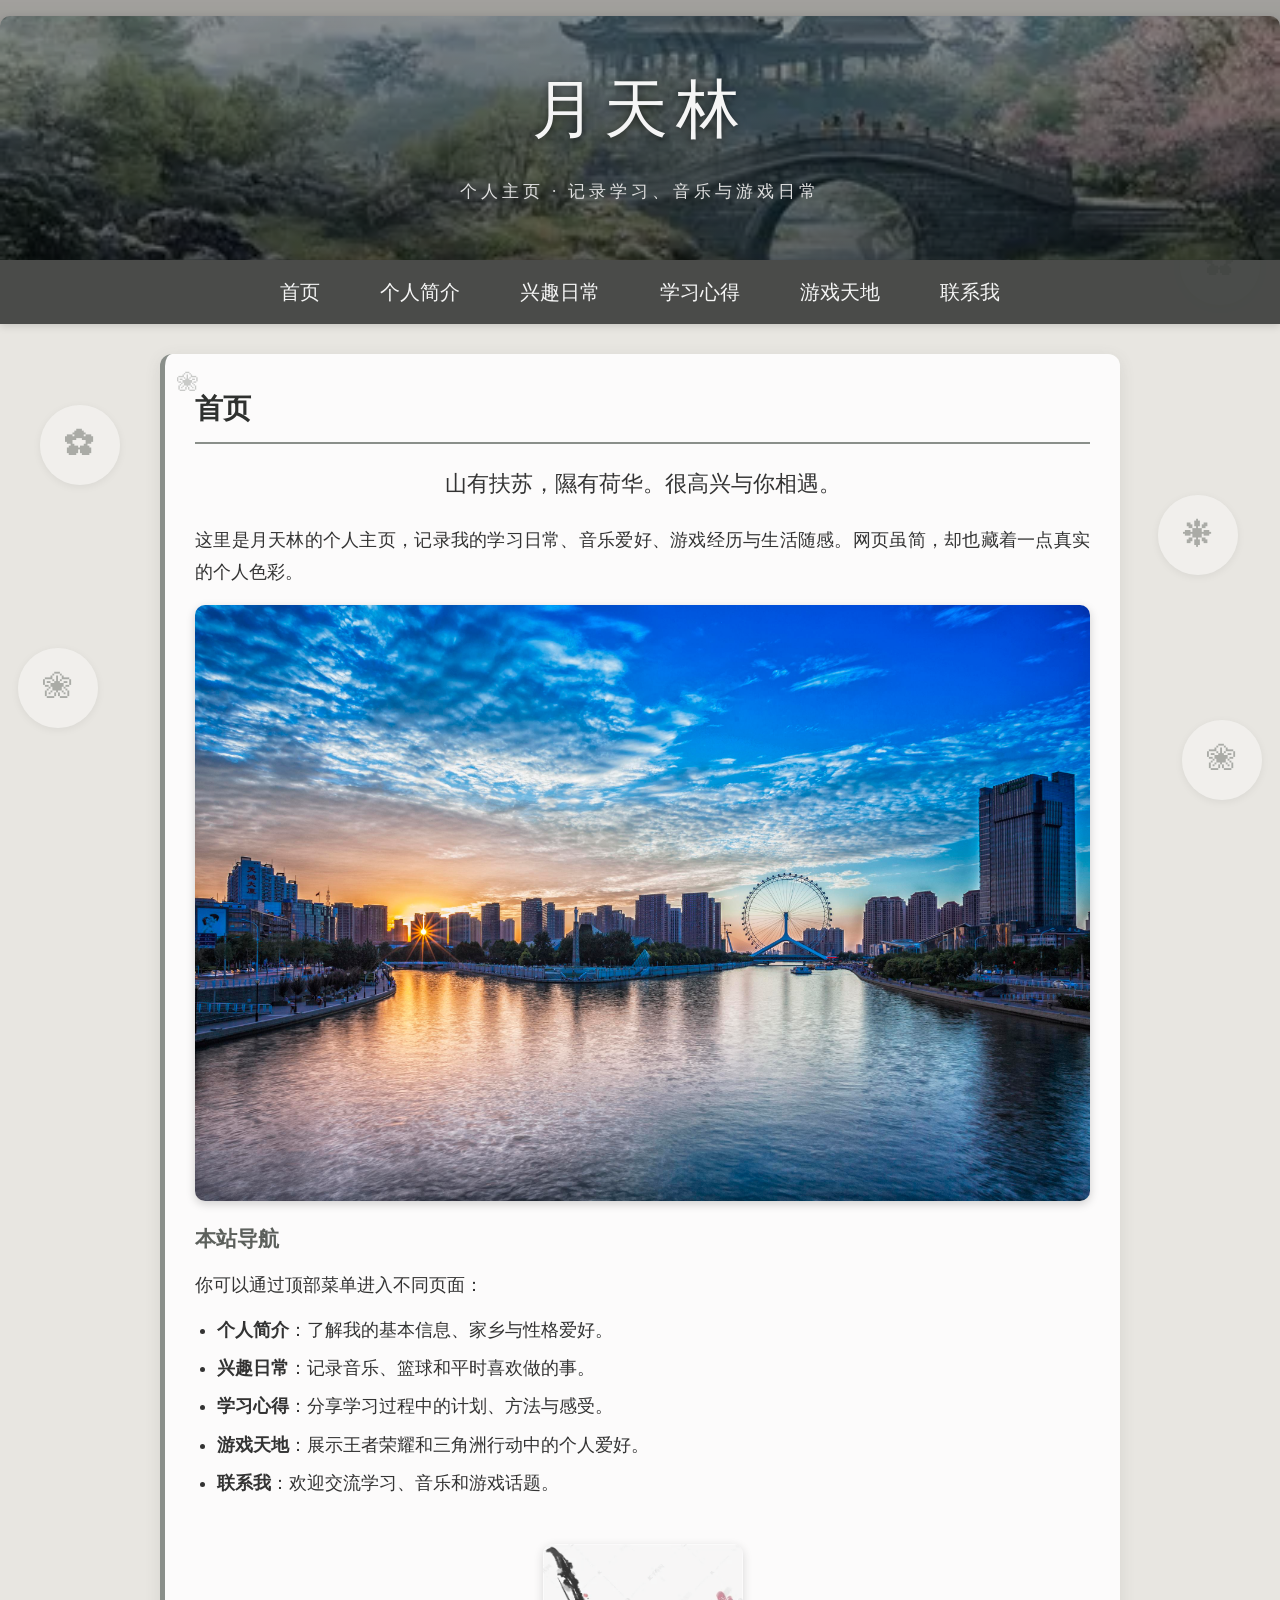
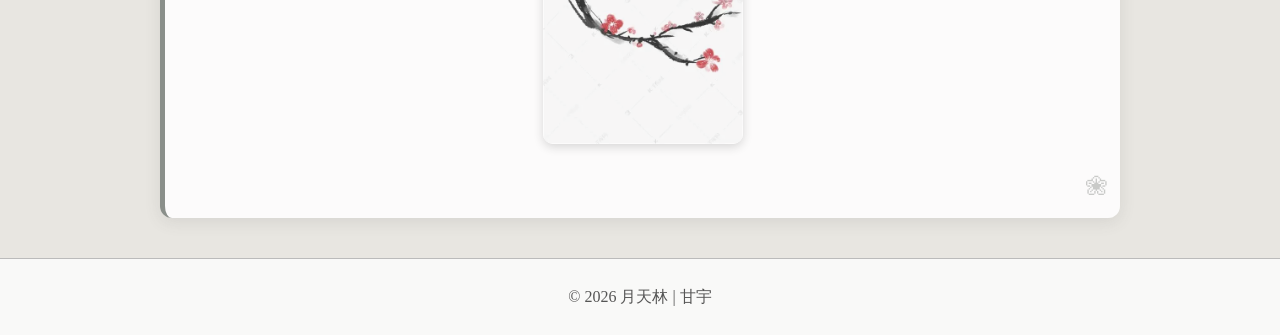
<file: index.html>
<!DOCTYPE html>
<html lang="zh-CN">
<head>
<meta charset="UTF-8">
<title>月天林｜个人主页</title>
<link rel="stylesheet" href="assets/css/style.css">
</head>
<body>

<div class="side-element" style="top:18%;left:20px;">❋</div>
<div class="side-element" style="top:45%;left:40px;">✿</div>
<div class="side-element" style="top:72%;left:18px;">❀</div>

<div class="side-element" style="top:25%;right:20px;">✿</div>
<div class="side-element" style="top:55%;right:42px;">❋</div>
<div class="side-element" style="top:80%;right:18px;">❀</div>

<header>
    <img class="header-bg" src="assets/img/古风小桥.webp" alt="古风小桥">
    <div class="header-overlay">
        <div class="header-title">月天林</div>
        <div class="header-sub">个人主页 · 记录学习、音乐与游戏日常</div>
    </div>
</header>

<nav>
<a href="index.html">首页</a>
<a href="about.html">个人简介</a>
<a href="hobby.html">兴趣日常</a>
<a href="study.html">学习心得</a>
<a href="game.html">游戏天地</a>
<a href="contact.html">联系我</a>
</nav>

<div class="container">
<div class="card">
<h2>首页</h2>
<p style="text-align:center;font-size:22px;margin:20px 0;">山有扶苏，隰有荷华。很高兴与你相遇。</p>
<p>这里是月天林的个人主页，记录我的学习日常、音乐爱好、游戏经历与生活随感。网页虽简，却也藏着一点真实的个人色彩。</p>
<img src="assets/img/海河.jpg" alt="海河风光">

<h3>本站导航</h3>
<p>你可以通过顶部菜单进入不同页面：</p>
<ul>
<li><strong>个人简介</strong>：了解我的基本信息、家乡与性格爱好。</li>
<li><strong>兴趣日常</strong>：记录音乐、篮球和平时喜欢做的事。</li>
<li><strong>学习心得</strong>：分享学习过程中的计划、方法与感受。</li>
<li><strong>游戏天地</strong>：展示王者荣耀和三角洲行动中的个人爱好。</li>
<li><strong>联系我</strong>：欢迎交流学习、音乐和游戏话题。</li>
</ul>

<div class="deco-row">
<img class="small-deco" src="assets/img/红梅.webp" alt="红梅">
</div>
</div>
</div>

<footer>© 2026 月天林 | 甘宇</footer>

</body>
</html>
</file>
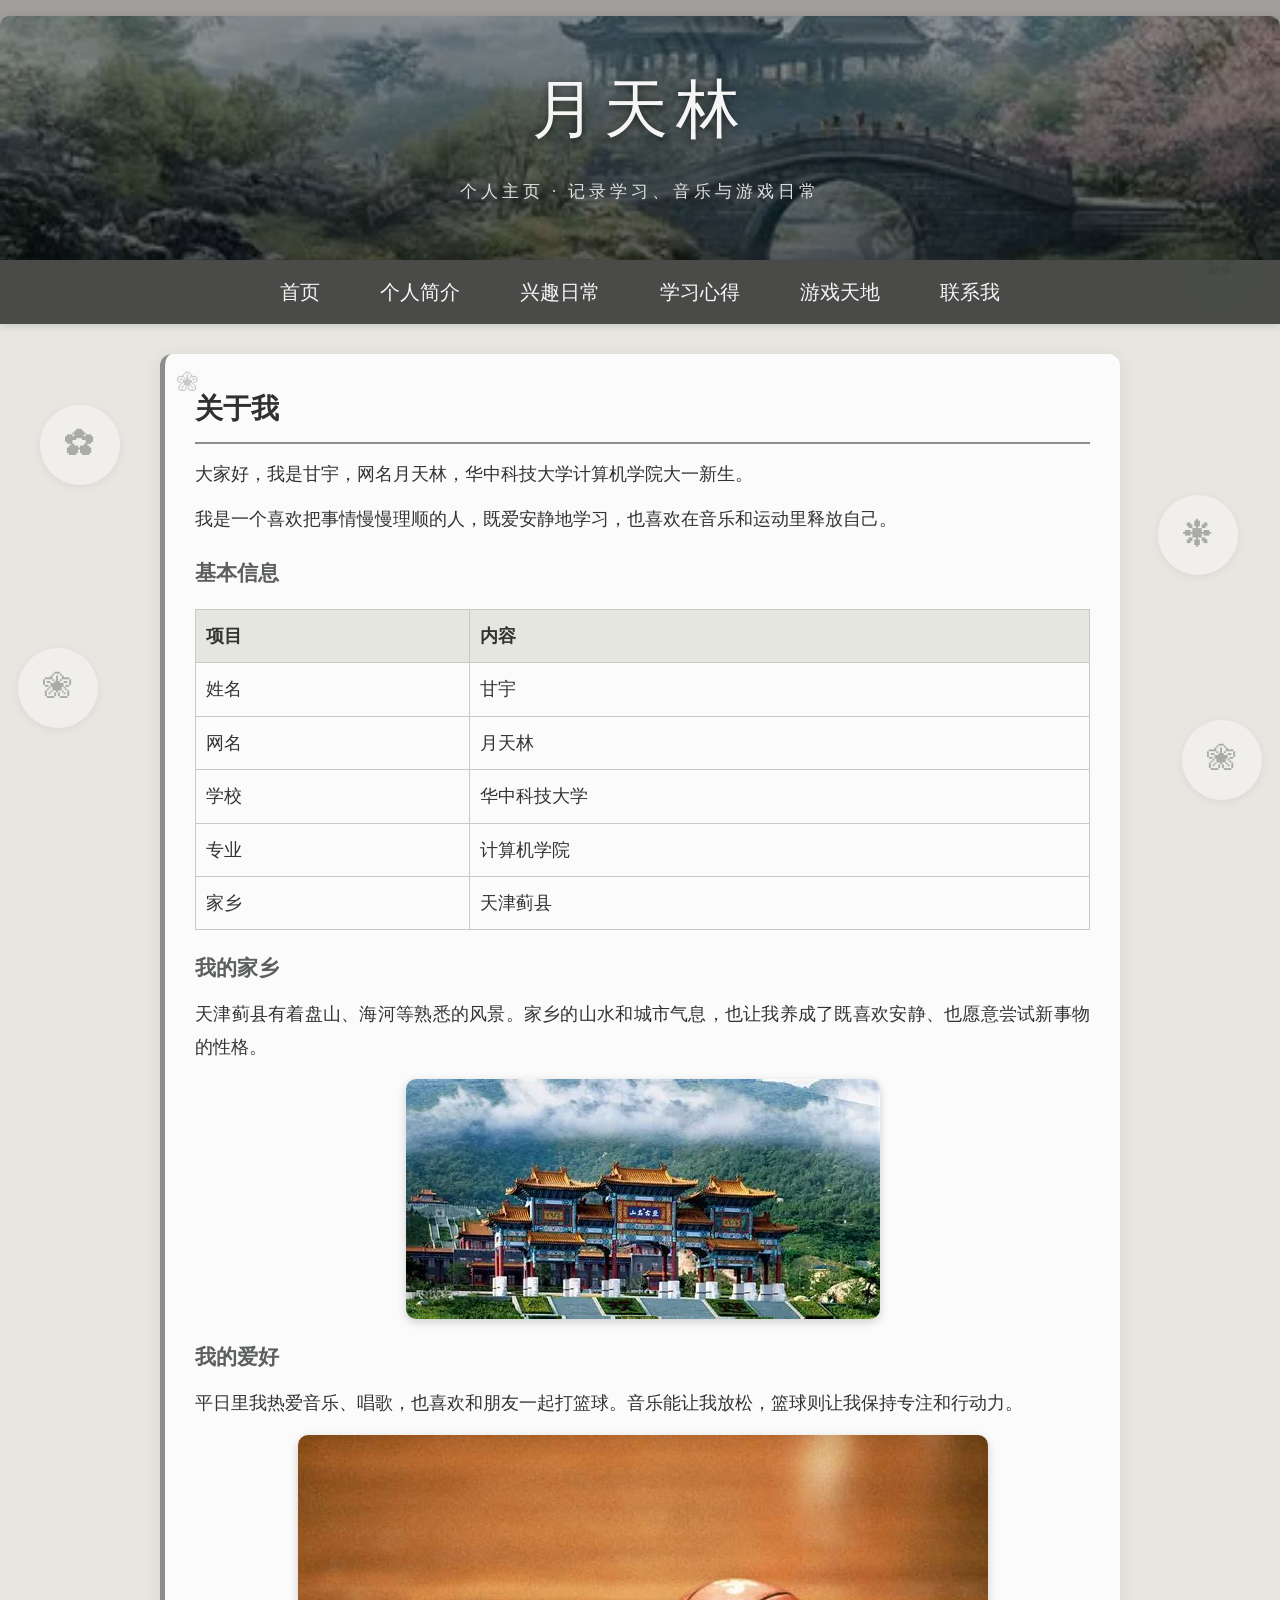
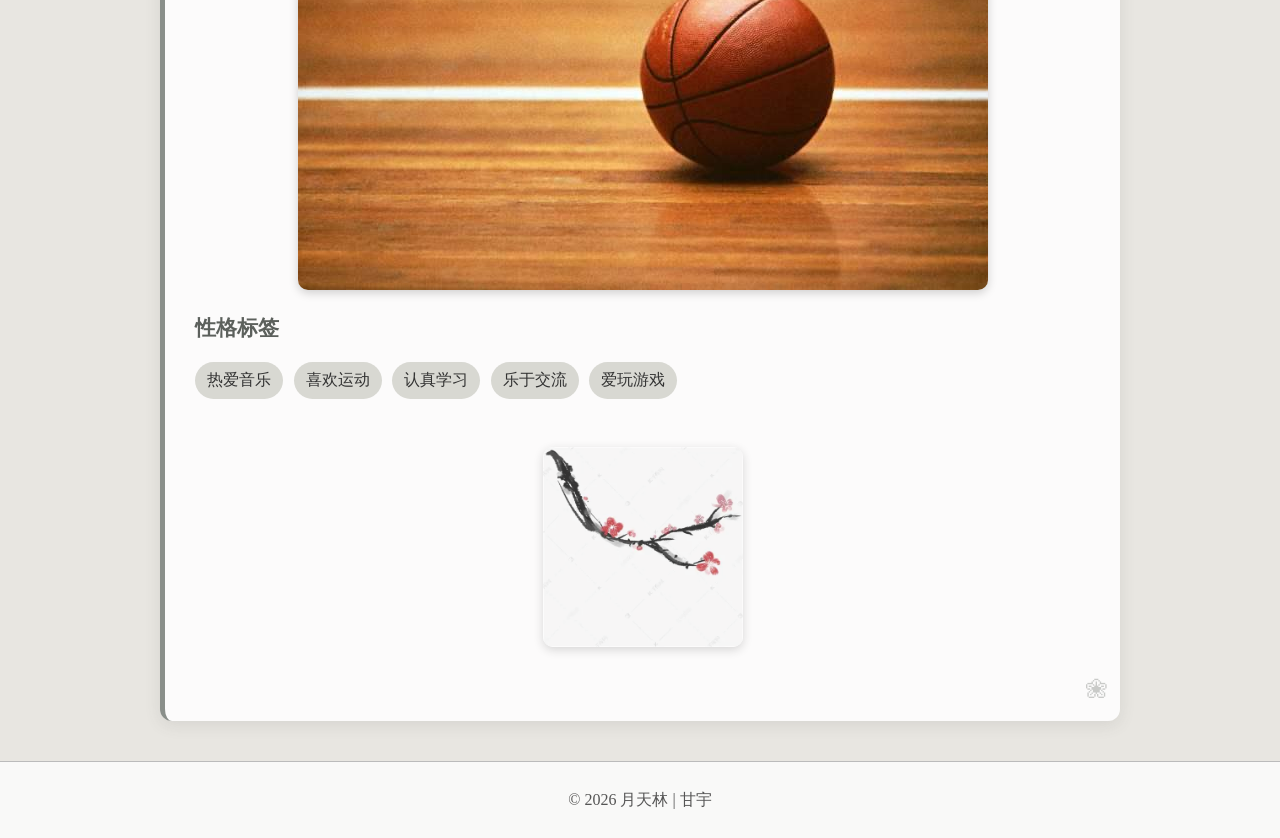
<file: about.html>
<!DOCTYPE html>
<html lang="zh-CN">
<head>
<meta charset="UTF-8">
<title>个人简介｜月天林</title>
<link rel="stylesheet" href="assets/css/style.css">
</head>
<body>

<div class="side-element" style="top:18%;left:20px;">❋</div>
<div class="side-element" style="top:45%;left:40px;">✿</div>
<div class="side-element" style="top:72%;left:18px;">❀</div>

<div class="side-element" style="top:25%;right:20px;">✿</div>
<div class="side-element" style="top:55%;right:42px;">❋</div>
<div class="side-element" style="top:80%;right:18px;">❀</div>

<header>
    <img class="header-bg" src="assets/img/古风小桥.webp" alt="古风小桥">
    <div class="header-overlay">
        <div class="header-title">月天林</div>
        <div class="header-sub">个人主页 · 记录学习、音乐与游戏日常</div>
    </div>
</header>

<nav>
<a href="index.html">首页</a>
<a href="about.html">个人简介</a>
<a href="hobby.html">兴趣日常</a>
<a href="study.html">学习心得</a>
<a href="game.html">游戏天地</a>
<a href="contact.html">联系我</a>
</nav>

<div class="container">
<div class="card">
<h2>关于我</h2>
<p>大家好，我是甘宇，网名月天林，华中科技大学计算机学院大一新生。</p>
<p>我是一个喜欢把事情慢慢理顺的人，既爱安静地学习，也喜欢在音乐和运动里释放自己。</p>

<h3>基本信息</h3>
<table>
<tr><th>项目</th><th>内容</th></tr>
<tr><td>姓名</td><td>甘宇</td></tr>
<tr><td>网名</td><td>月天林</td></tr>
<tr><td>学校</td><td>华中科技大学</td></tr>
<tr><td>专业</td><td>计算机学院</td></tr>
<tr><td>家乡</td><td>天津蓟县</td></tr>
</table>

<h3>我的家乡</h3>
<p>天津蓟县有着盘山、海河等熟悉的风景。家乡的山水和城市气息，也让我养成了既喜欢安静、也愿意尝试新事物的性格。</p>
<img src="assets/img/盘山.webp" alt="天津盘山">

<h3>我的爱好</h3>
<p>平日里我热爱音乐、唱歌，也喜欢和朋友一起打篮球。音乐能让我放松，篮球则让我保持专注和行动力。</p>
<img src="assets/img/篮球.jpg" alt="篮球">

<h3>性格标签</h3>
<p>
<span class="tag">热爱音乐</span>
<span class="tag">喜欢运动</span>
<span class="tag">认真学习</span>
<span class="tag">乐于交流</span>
<span class="tag">爱玩游戏</span>
</p>

<div class="deco-row">
<img class="small-deco" src="assets/img/红梅.webp" alt="红梅">
</div>
</div>
</div>

<footer>© 2026 月天林 | 甘宇</footer>

</body>
</html>
</file>
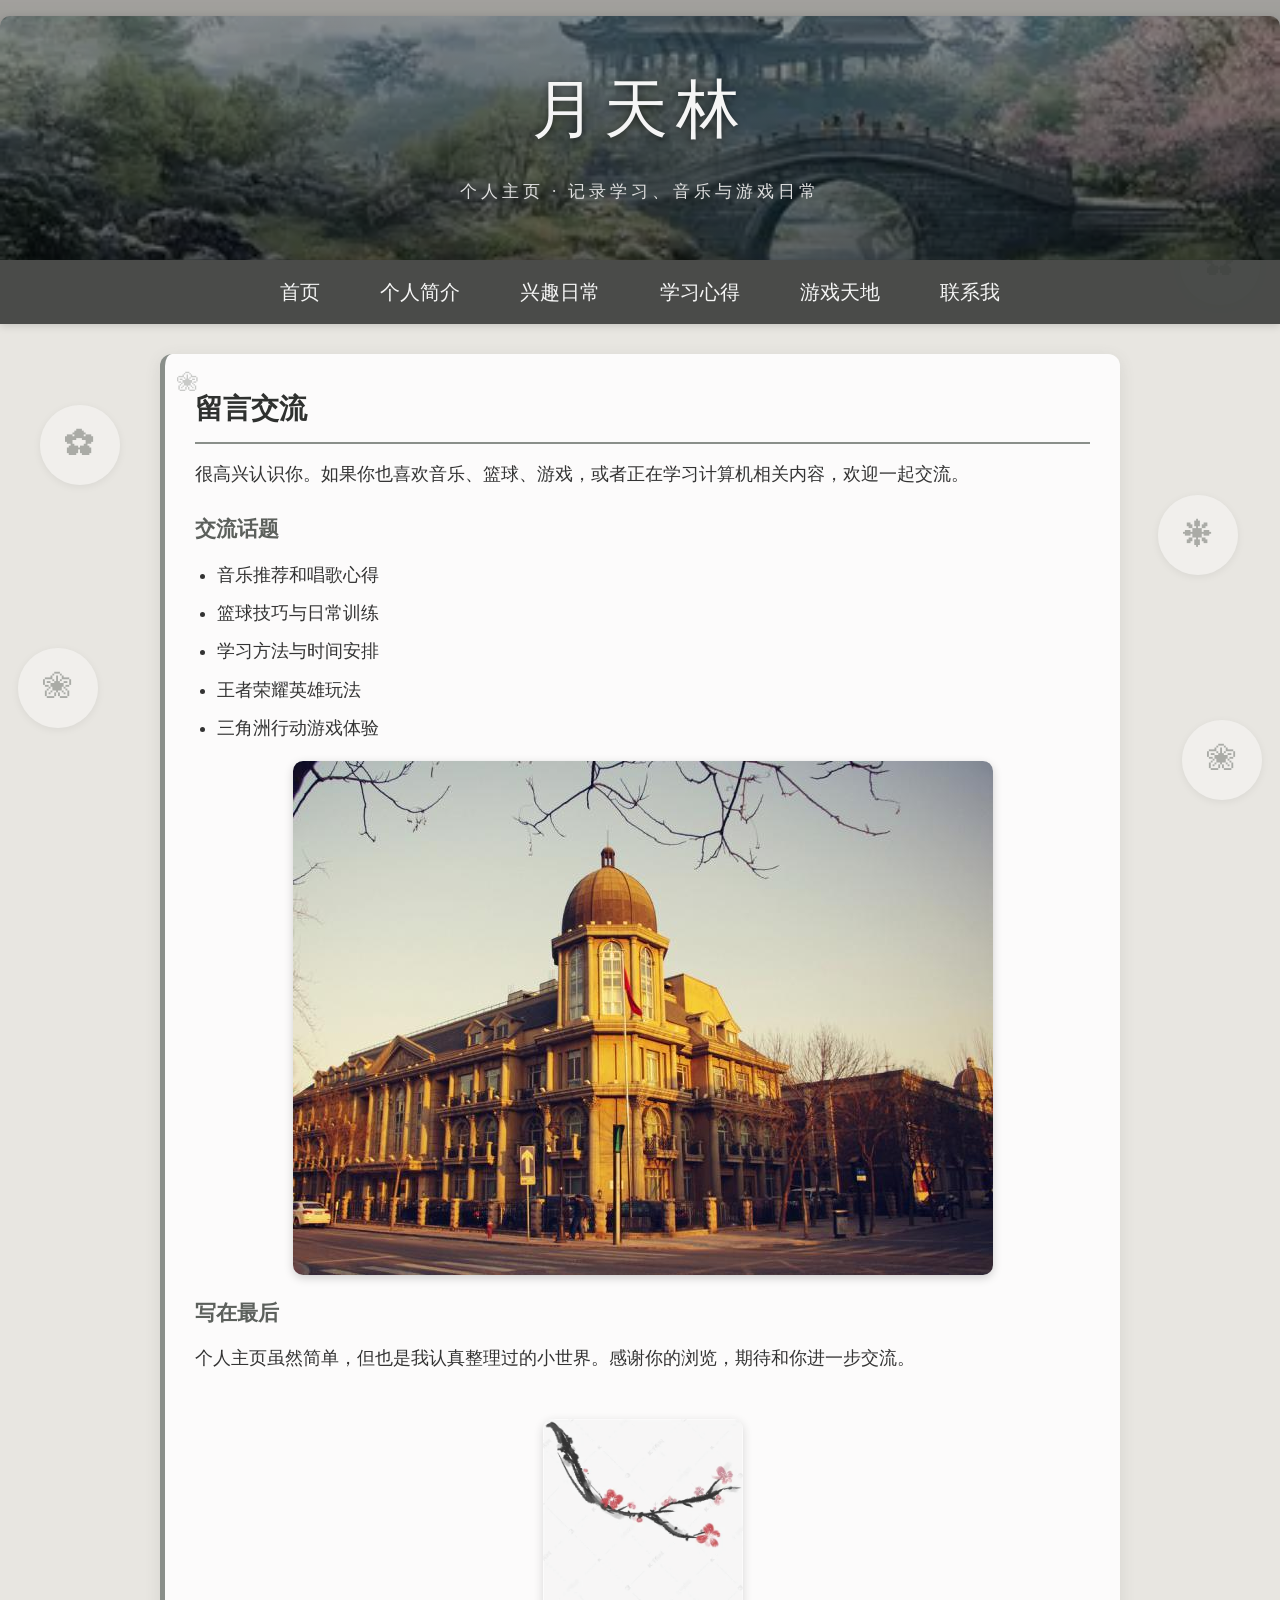
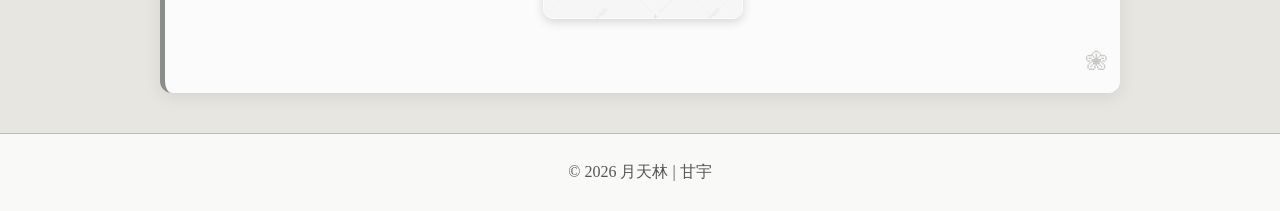
<file: contact.html>
<!DOCTYPE html>
<html lang="zh-CN">
<head>
<meta charset="UTF-8">
<title>联系我｜月天林</title>
<link rel="stylesheet" href="assets/css/style.css">
</head>
<body>

<div class="side-element" style="top:18%;left:20px;">❋</div>
<div class="side-element" style="top:45%;left:40px;">✿</div>
<div class="side-element" style="top:72%;left:18px;">❀</div>

<div class="side-element" style="top:25%;right:20px;">✿</div>
<div class="side-element" style="top:55%;right:42px;">❋</div>
<div class="side-element" style="top:80%;right:18px;">❀</div>

<header>
    <img class="header-bg" src="assets/img/古风小桥.webp" alt="古风小桥">
    <div class="header-overlay">
        <div class="header-title">月天林</div>
        <div class="header-sub">个人主页 · 记录学习、音乐与游戏日常</div>
    </div>
</header>

<nav>
<a href="index.html">首页</a>
<a href="about.html">个人简介</a>
<a href="hobby.html">兴趣日常</a>
<a href="study.html">学习心得</a>
<a href="game.html">游戏天地</a>
<a href="contact.html">联系我</a>
</nav>

<div class="container">
<div class="card">
<h2>留言交流</h2>
<p>很高兴认识你。如果你也喜欢音乐、篮球、游戏，或者正在学习计算机相关内容，欢迎一起交流。</p>

<h3>交流话题</h3>
<ul>
<li>音乐推荐和唱歌心得</li>
<li>篮球技巧与日常训练</li>
<li>学习方法与时间安排</li>
<li>王者荣耀英雄玩法</li>
<li>三角洲行动游戏体验</li>
</ul>

<img src="assets/img/风情街.jpg" alt="古风风情街">

<h3>写在最后</h3>
<p>个人主页虽然简单，但也是我认真整理过的小世界。感谢你的浏览，期待和你进一步交流。</p>

<div class="deco-row">
<img class="small-deco" src="assets/img/红梅.webp" alt="红梅">
</div>
</div>
</div>

<footer>© 2026 月天林 | 甘宇</footer>

</body>
</html>
</file>
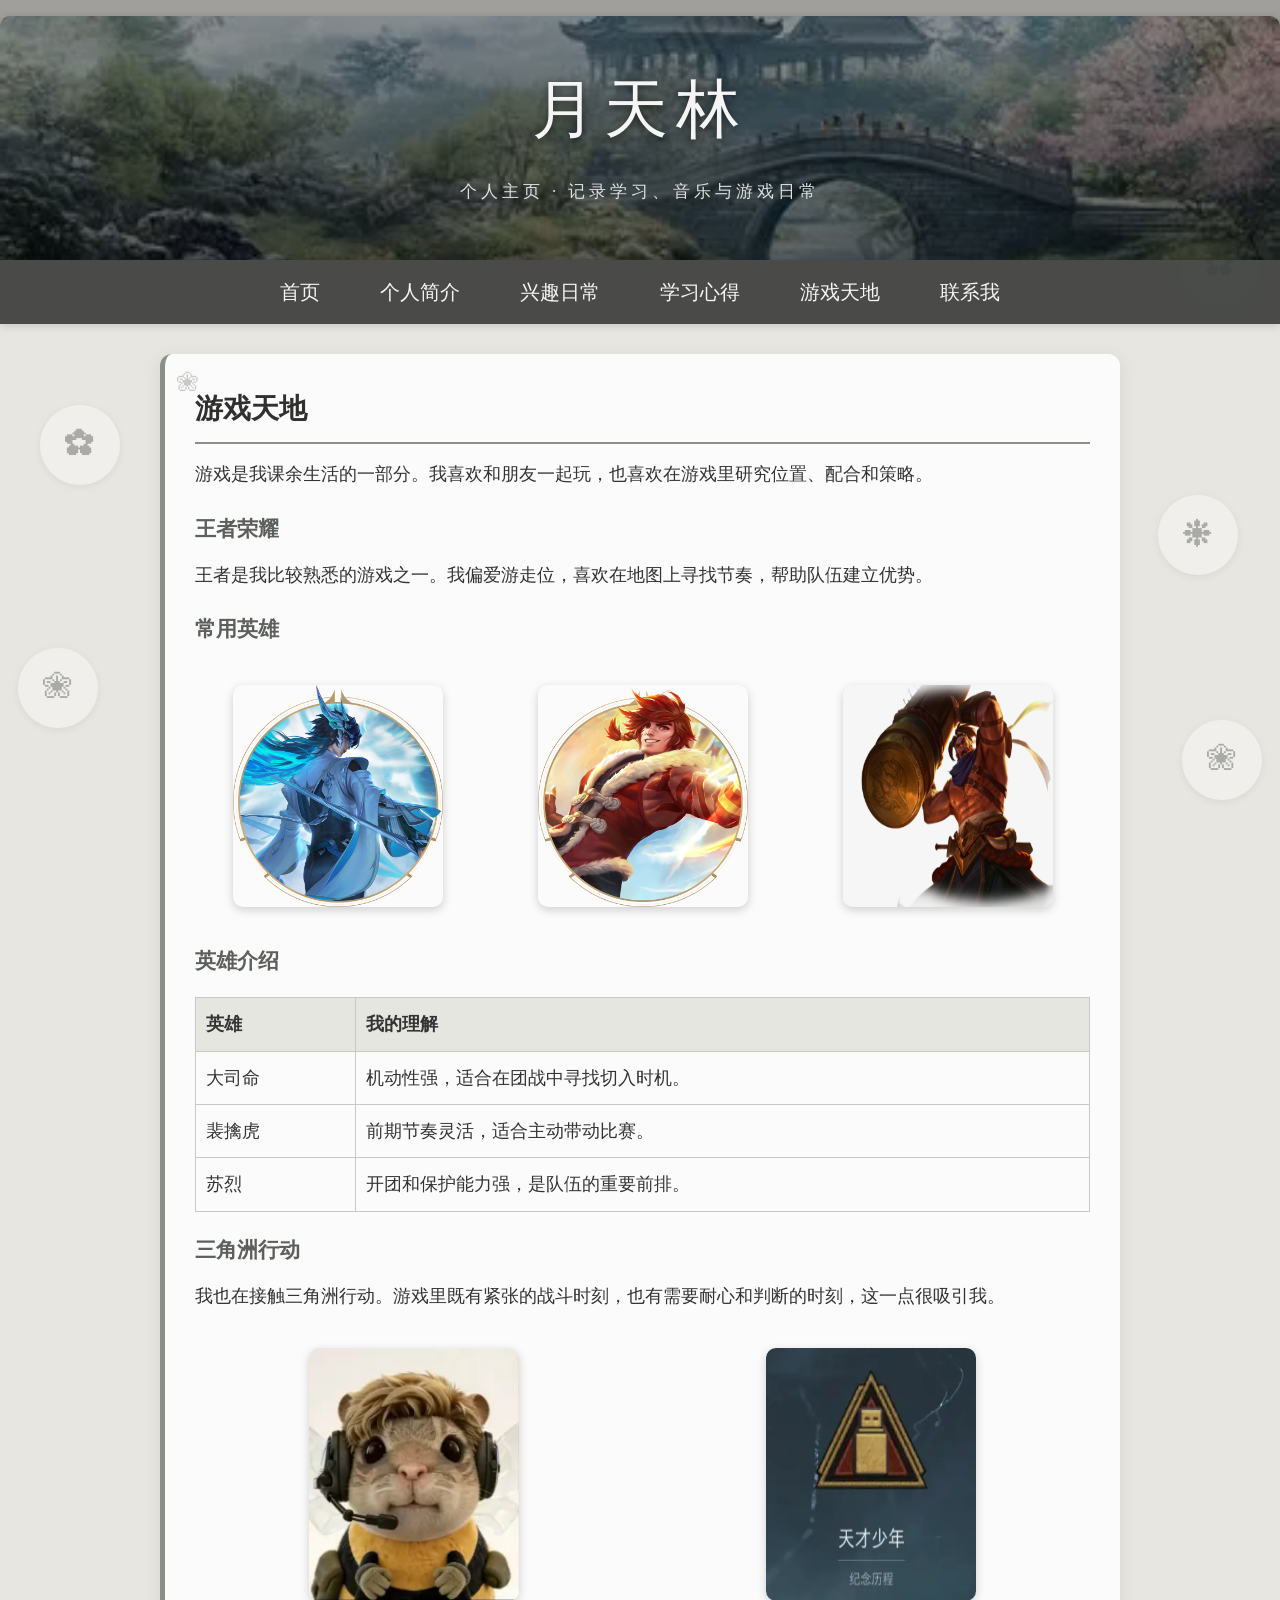
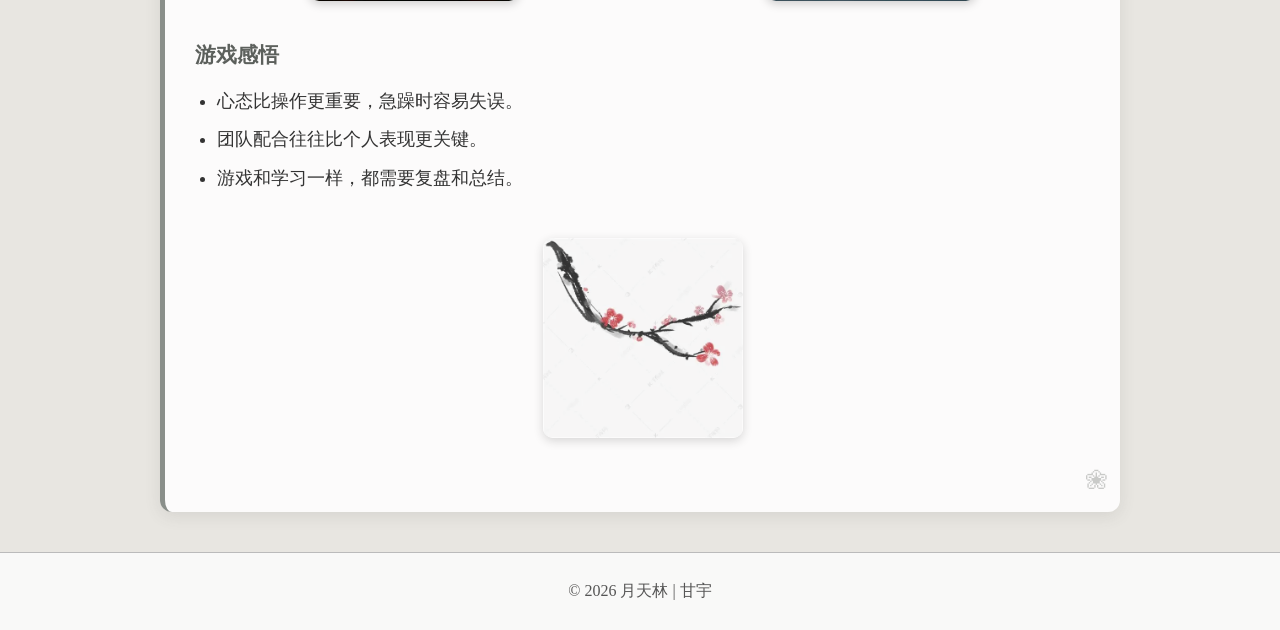
<file: game.html>
<!DOCTYPE html>
<html lang="zh-CN">
<head>
<meta charset="UTF-8">
<title>游戏天地｜月天林</title>
<link rel="stylesheet" href="assets/css/style.css">
</head>
<body>

<div class="side-element" style="top:18%;left:20px;">❋</div>
<div class="side-element" style="top:45%;left:40px;">✿</div>
<div class="side-element" style="top:72%;left:18px;">❀</div>

<div class="side-element" style="top:25%;right:20px;">✿</div>
<div class="side-element" style="top:55%;right:42px;">❋</div>
<div class="side-element" style="top:80%;right:18px;">❀</div>

<header>
    <img class="header-bg" src="assets/img/古风小桥.webp" alt="古风小桥">
    <div class="header-overlay">
        <div class="header-title">月天林</div>
        <div class="header-sub">个人主页 · 记录学习、音乐与游戏日常</div>
    </div>
</header>

<nav>
<a href="index.html">首页</a>
<a href="about.html">个人简介</a>
<a href="hobby.html">兴趣日常</a>
<a href="study.html">学习心得</a>
<a href="game.html">游戏天地</a>
<a href="contact.html">联系我</a>
</nav>

<div class="container">
<div class="card">
<h2>游戏天地</h2>
<p>游戏是我课余生活的一部分。我喜欢和朋友一起玩，也喜欢在游戏里研究位置、配合和策略。</p>

<h3>王者荣耀</h3>
<p>王者是我比较熟悉的游戏之一。我偏爱游走位，喜欢在地图上寻找节奏，帮助队伍建立优势。</p>

<h3>常用英雄</h3>
<div class="hero-row">
<img src="assets/img/大司命.webp" alt="大司命" class="hero-img">
<img src="assets/img/裴擒虎.webp" alt="裴擒虎" class="hero-img">
<img src="assets/img/苏烈.png" alt="苏烈" class="hero-img">
</div>

<h3>英雄介绍</h3>
<table>
<tr><th>英雄</th><th>我的理解</th></tr>
<tr><td>大司命</td><td>机动性强，适合在团战中寻找切入时机。</td></tr>
<tr><td>裴擒虎</td><td>前期节奏灵活，适合主动带动比赛。</td></tr>
<tr><td>苏烈</td><td>开团和保护能力强，是队伍的重要前排。</td></tr>
</table>

<h3>三角洲行动</h3>
<p>我也在接触三角洲行动。游戏里既有紧张的战斗时刻，也有需要耐心和判断的时刻，这一点很吸引我。</p>

<div class="hero-row">
<img src="assets/img/鼠鼠.webp" alt="跑刀鼠鼠" class="hero-img">
<img src="assets/img/天才少年.jpg" alt="天才少年" class="hero-img">
</div>

<h3>游戏感悟</h3>
<ul>
<li>心态比操作更重要，急躁时容易失误。</li>
<li>团队配合往往比个人表现更关键。</li>
<li>游戏和学习一样，都需要复盘和总结。</li>
</ul>

<div class="deco-row">
<img class="small-deco" src="assets/img/红梅.webp" alt="红梅">
</div>
</div>
</div>

<footer>© 2026 月天林 | 甘宇</footer>

</body>
</html>
</file>
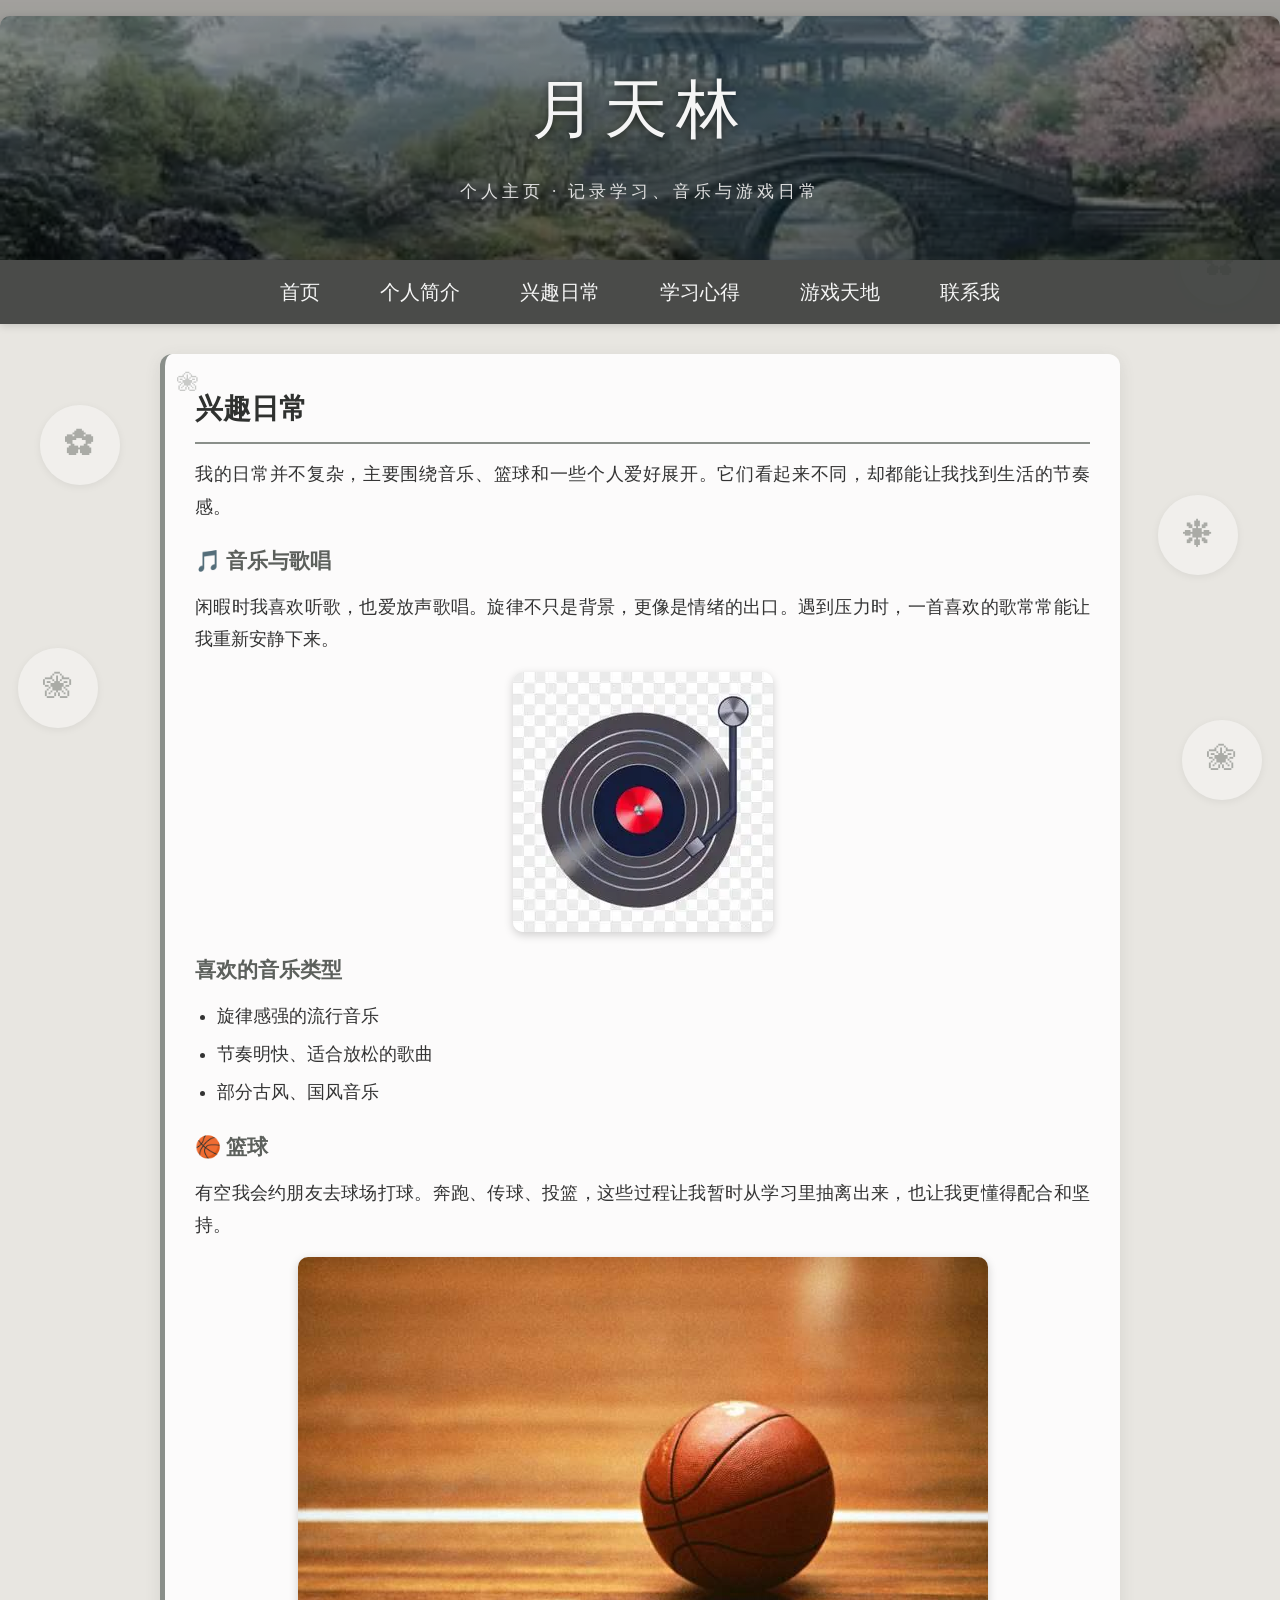
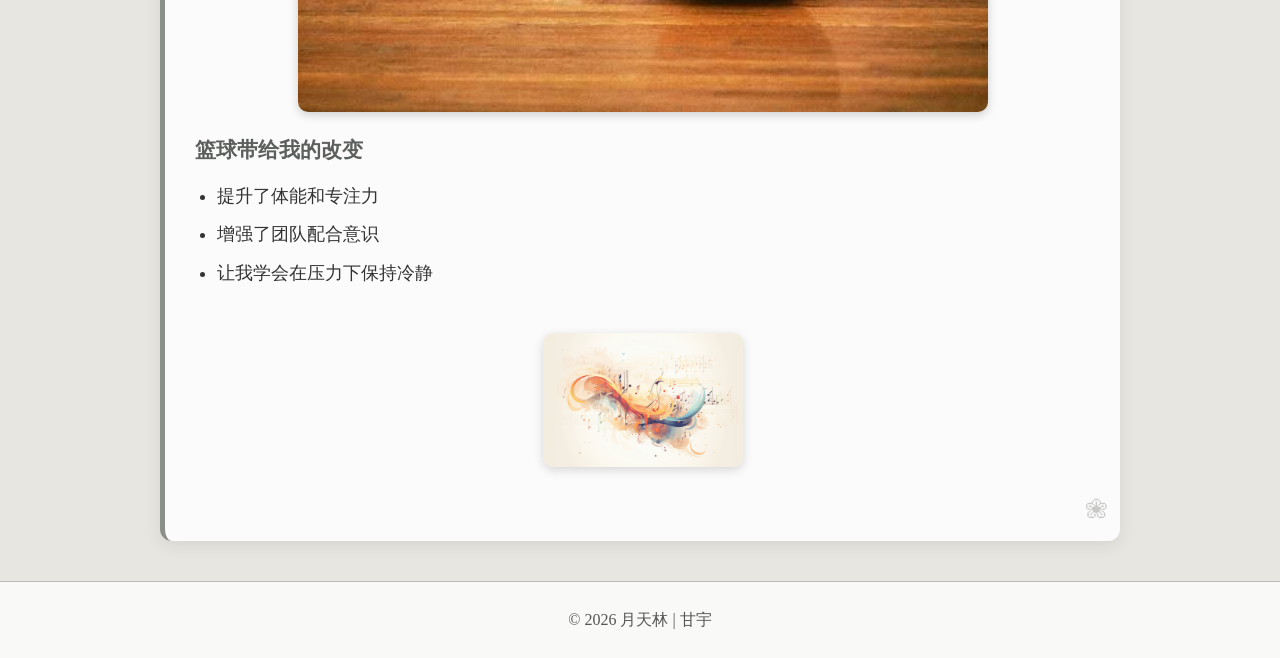
<file: hobby.html>
<!DOCTYPE html>
<html lang="zh-CN">
<head>
<meta charset="UTF-8">
<title>兴趣日常｜月天林</title>
<link rel="stylesheet" href="assets/css/style.css">
</head>
<body>

<div class="side-element" style="top:18%;left:20px;">❋</div>
<div class="side-element" style="top:45%;left:40px;">✿</div>
<div class="side-element" style="top:72%;left:18px;">❀</div>

<div class="side-element" style="top:25%;right:20px;">✿</div>
<div class="side-element" style="top:55%;right:42px;">❋</div>
<div class="side-element" style="top:80%;right:18px;">❀</div>

<header>
    <img class="header-bg" src="assets/img/古风小桥.webp" alt="古风小桥">
    <div class="header-overlay">
        <div class="header-title">月天林</div>
        <div class="header-sub">个人主页 · 记录学习、音乐与游戏日常</div>
    </div>
</header>

<nav>
<a href="index.html">首页</a>
<a href="about.html">个人简介</a>
<a href="hobby.html">兴趣日常</a>
<a href="study.html">学习心得</a>
<a href="game.html">游戏天地</a>
<a href="contact.html">联系我</a>
</nav>

<div class="container">
<div class="card">
<h2>兴趣日常</h2>
<p>我的日常并不复杂，主要围绕音乐、篮球和一些个人爱好展开。它们看起来不同，却都能让我找到生活的节奏感。</p>

<h3>🎵 音乐与歌唱</h3>
<p>闲暇时我喜欢听歌，也爱放声歌唱。旋律不只是背景，更像是情绪的出口。遇到压力时，一首喜欢的歌常常能让我重新安静下来。</p>
<img src="assets/img/唱片.webp" alt="音乐唱片">

<h3>喜欢的音乐类型</h3>
<ul>
<li>旋律感强的流行音乐</li>
<li>节奏明快、适合放松的歌曲</li>
<li>部分古风、国风音乐</li>
</ul>

<h3>🏀 篮球</h3>
<p>有空我会约朋友去球场打球。奔跑、传球、投篮，这些过程让我暂时从学习里抽离出来，也让我更懂得配合和坚持。</p>
<img src="assets/img/篮球.jpg" alt="篮球赛场">

<h3>篮球带给我的改变</h3>
<ul>
<li>提升了体能和专注力</li>
<li>增强了团队配合意识</li>
<li>让我学会在压力下保持冷静</li>
</ul>

<div class="deco-row">
<img class="small-deco" src="assets/img/音乐.png" alt="音乐水墨">
</div>
</div>
</div>

<footer>© 2026 月天林 | 甘宇</footer>

</body>
</html>
</file>
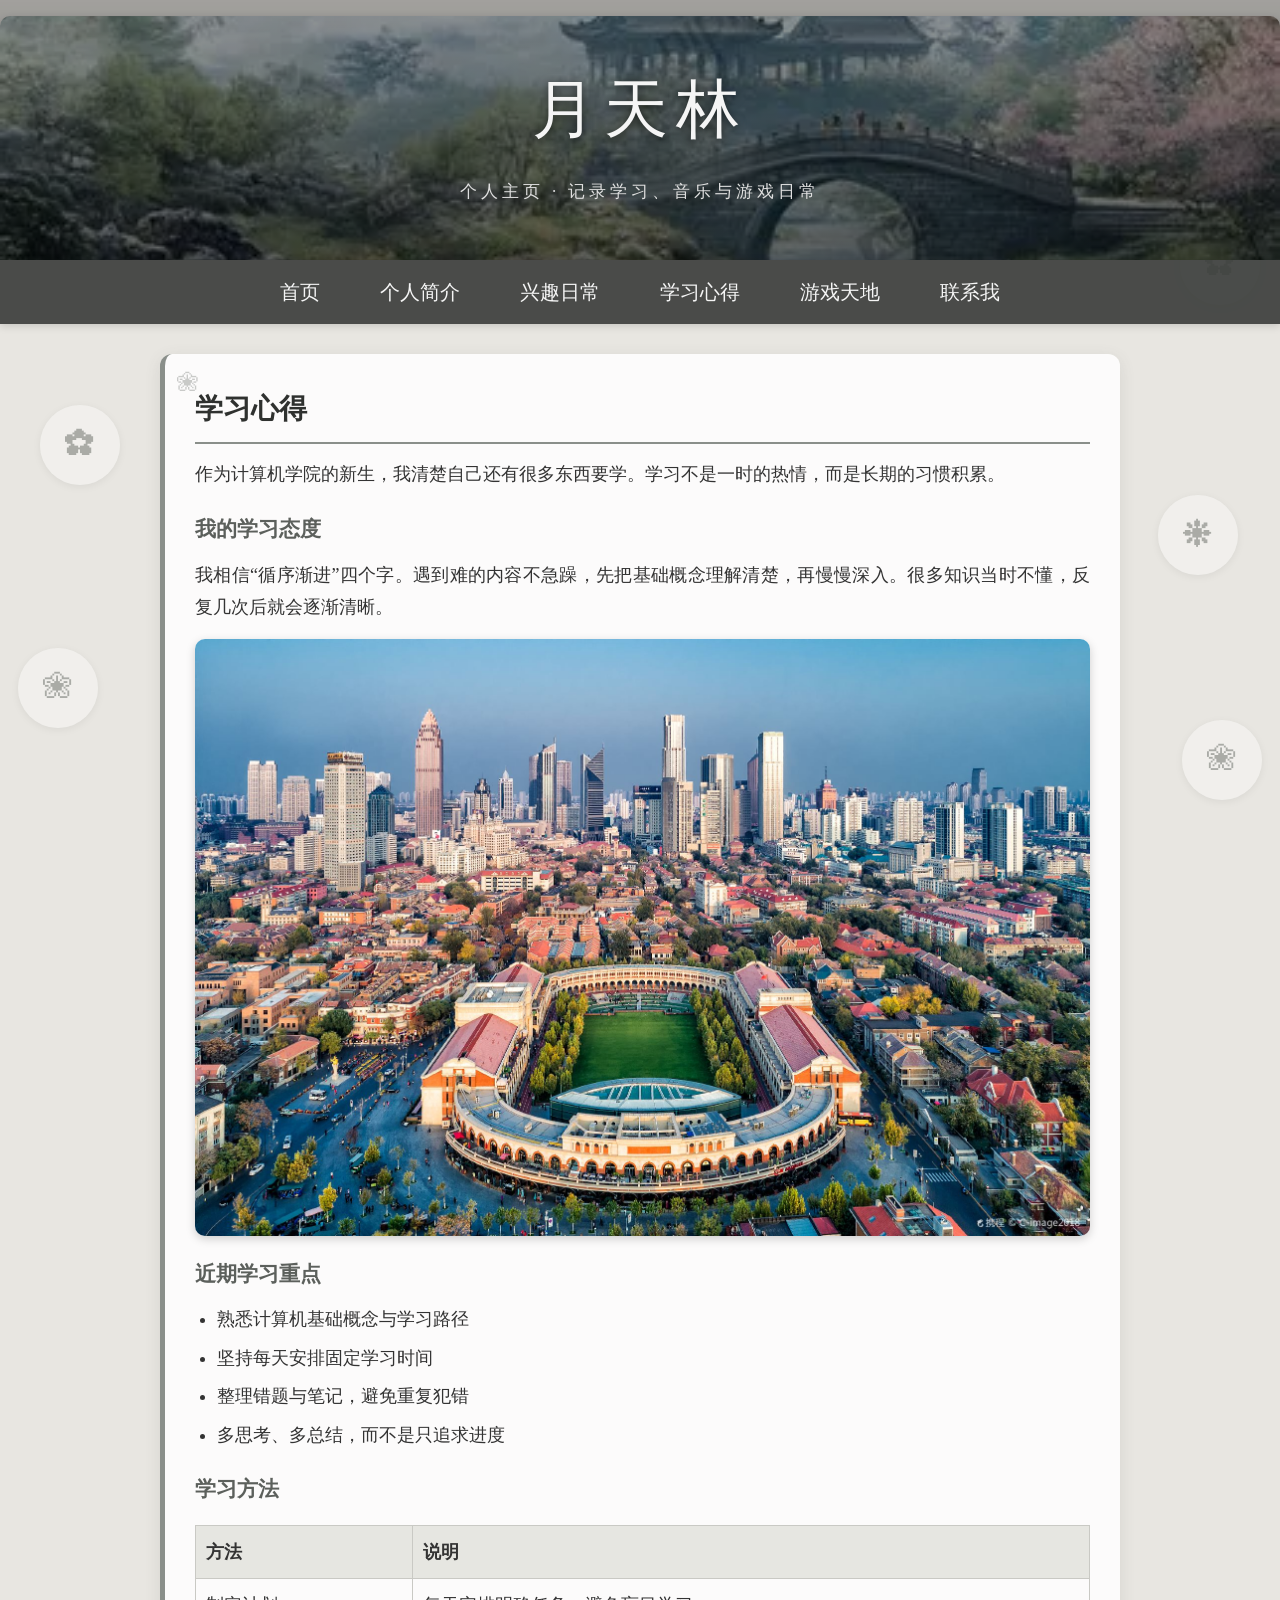
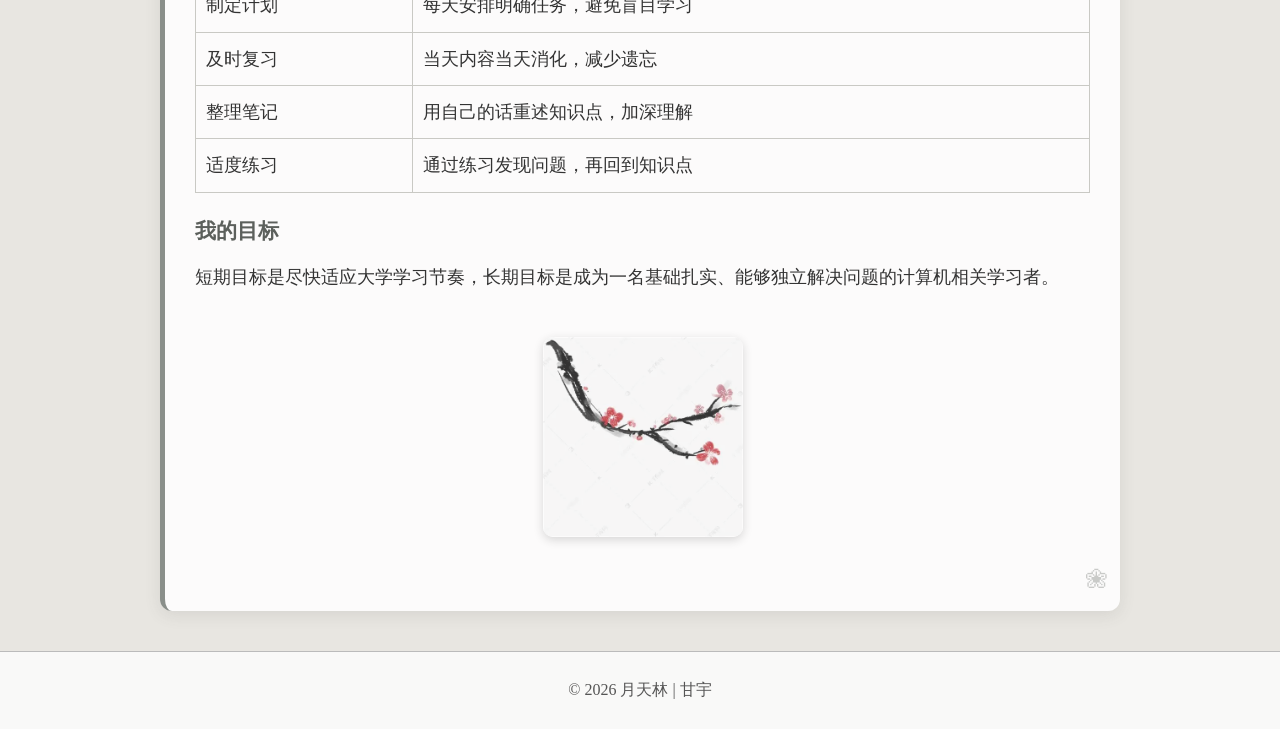
<file: study.html>
<!DOCTYPE html>
<html lang="zh-CN">
<head>
<meta charset="UTF-8">
<title>学习心得｜月天林</title>
<link rel="stylesheet" href="assets/css/style.css">
</head>
<body>

<div class="side-element" style="top:18%;left:20px;">❋</div>
<div class="side-element" style="top:45%;left:40px;">✿</div>
<div class="side-element" style="top:72%;left:18px;">❀</div>

<div class="side-element" style="top:25%;right:20px;">✿</div>
<div class="side-element" style="top:55%;right:42px;">❋</div>
<div class="side-element" style="top:80%;right:18px;">❀</div>

<header>
    <img class="header-bg" src="assets/img/古风小桥.webp" alt="古风小桥">
    <div class="header-overlay">
        <div class="header-title">月天林</div>
        <div class="header-sub">个人主页 · 记录学习、音乐与游戏日常</div>
    </div>
</header>

<nav>
<a href="index.html">首页</a>
<a href="about.html">个人简介</a>
<a href="hobby.html">兴趣日常</a>
<a href="study.html">学习心得</a>
<a href="game.html">游戏天地</a>
<a href="contact.html">联系我</a>
</nav>

<div class="container">
<div class="card">
<h2>学习心得</h2>
<p>作为计算机学院的新生，我清楚自己还有很多东西要学。学习不是一时的热情，而是长期的习惯积累。</p>

<h3>我的学习态度</h3>
<p>我相信“循序渐进”四个字。遇到难的内容不急躁，先把基础概念理解清楚，再慢慢深入。很多知识当时不懂，反复几次后就会逐渐清晰。</p>
<img src="assets/img/五道口.jpg" alt="校园风景">

<h3>近期学习重点</h3>
<ul>
<li>熟悉计算机基础概念与学习路径</li>
<li>坚持每天安排固定学习时间</li>
<li>整理错题与笔记，避免重复犯错</li>
<li>多思考、多总结，而不是只追求进度</li>
</ul>

<h3>学习方法</h3>
<table>
<tr><th>方法</th><th>说明</th></tr>
<tr><td>制定计划</td><td>每天安排明确任务，避免盲目学习</td></tr>
<tr><td>及时复习</td><td>当天内容当天消化，减少遗忘</td></tr>
<tr><td>整理笔记</td><td>用自己的话重述知识点，加深理解</td></tr>
<tr><td>适度练习</td><td>通过练习发现问题，再回到知识点</td></tr>
</table>

<h3>我的目标</h3>
<p>短期目标是尽快适应大学学习节奏，长期目标是成为一名基础扎实、能够独立解决问题的计算机相关学习者。</p>

<div class="deco-row">
<img class="small-deco" src="assets/img/红梅.webp" alt="红梅">
</div>
</div>
</div>

<footer>© 2026 月天林 | 甘宇</footer>

</body>
</html>
</file>
<file: assets/css/style.css>
*{
    margin:0;padding:0;box-sizing:border-box;
    font-family:"STXingkai","华文行楷","KaiTi","STKaiti",cursive,serif;
}
body{
    background:#e8e6e1;
    color:#333;
    line-height:1.8;
    position:relative;
}

body::before,
body::after{
    content:"";
    position:fixed;
    top:0;
    width:120px;
    height:100%;
    background-repeat:repeat-y;
    background-position:center;
    opacity:0.3;
    z-index:1;
    pointer-events:none;
}
body::before{
    left:0;
    background-image:url('https://picsum.photos/id/102/200/600');
    mask-image:linear-gradient(to right, black 40%, transparent 100%);
    -webkit-mask-image:linear-gradient(to right, black 40%, transparent 100%);
}
body::after{
    right:0;
    background-image:url('https://picsum.photos/id/102/200/600');
    mask-image:linear-gradient(to left, black 40%, transparent 100%);
    -webkit-mask-image:linear-gradient(to left, black 40%, transparent 100%);
}

header{
    position:relative;
    height:260px;
    overflow:hidden;
    z-index:2;
}
.header-bg{
    width:100%;
    height:100%;
    object-fit:cover;
    display:block;
    filter:grayscale(30%) brightness(0.85);
}
.header-overlay{
    position:absolute;
    inset:0;
    background:linear-gradient(180deg,rgba(0,0,0,0.3),rgba(0,0,0,0.55));
    display:flex;
    flex-direction:column;
    align-items:center;
    justify-content:center;
    color:#fff;
    text-align:center;
}
.header-title{
    font-size:64px;
    letter-spacing:8px;
    color:#f5f5f5;
    text-shadow:0 2px 10px rgba(0,0,0,0.6);
}
.header-sub{
    font-size:17px;
    color:#e0e0e0;
    margin-top:10px;
    letter-spacing:4px;
}

nav{
    background:rgba(60,62,60,0.92);
    padding:14px;
    text-align:center;
    position:sticky;
    top:0;
    z-index:99;
    box-shadow:0 2px 8px rgba(0,0,0,0.15);
}
nav a{
    color:#f5f5f5;
    text-decoration:none;
    margin:0 14px;
    font-size:20px;
    padding:8px 14px;
    border-radius:6px;
    transition:0.3s;
}
nav a:hover{
    background:#777977;
    color:#fff;
}
.container{
    max-width:1000px;
    margin:30px auto;
    padding:0 20px;
    position:relative;
    z-index:2;
}
.card{
    background:rgba(255,255,255,0.86);
    border-radius:12px;
    padding:30px;
    margin-bottom:24px;
    box-shadow:0 4px 16px rgba(80,80,80,0.12);
    border-left:5px solid #8a8f8a;
    position:relative;
    overflow:hidden;
}

.card::before,
.card::after{
    content:"❀";
    position:absolute;
    font-size:22px;
    color:#6c706c;
    opacity:0.35;
}
.card::before{
    top:10px;
    left:12px;
}
.card::after{
    bottom:10px;
    right:12px;
}

img{
    max-width:100%;
    display:block;
    margin:16px auto;
    border-radius:10px;
    box-shadow:0 3px 10px rgba(0,0,0,0.18);
}
.small-deco{
    max-width:200px;
    opacity:0.8;
    margin:20px auto;
}
footer{
    text-align:center;
    padding:24px;
    color:#555;
    margin-top:40px;
    border-top:1px solid #bbb;
    background:rgba(255,255,255,0.75);
    position:relative;
    z-index:2;
}
h2{
    margin-bottom:14px;
    font-size:28px;
    color:#2f312f;
    border-bottom:2px solid #8a8f8a;
    padding-bottom:8px;
}
h3{
    margin:20px 0 10px;
    font-size:21px;
    color:#5c605c;
}
p{
    margin-bottom:12px;
    font-size:18px;
    text-align:justify;
    color:#333;
}
ul{
    margin:10px 0 10px 22px;
    font-size:18px;
}
li{margin-bottom:6px;}
.deco-row{
    display:flex;
    justify-content:center;
    gap:30px;
    margin:24px 0;
    flex-wrap:wrap;
}
.hero-row{
    display:flex;
    justify-content:center;
    gap:20px;
    flex-wrap:wrap;
    margin:20px 0;
}
.hero-img{
    width:210px;
    height:auto;
    border-radius:10px;
    box-shadow:0 3px 10px rgba(0,0,0,0.18);
}
.tag{
    display:inline-block;
    background:#d8d8d2;
    color:#333;
    padding:4px 12px;
    border-radius:20px;
    font-size:16px;
    margin:4px 6px 4px 0;
}
table{
    width:100%;
    border-collapse:collapse;
    margin:16px 0;
    font-size:18px;
}
th,td{
    border:1px solid #c9c9c4;
    padding:10px;
    text-align:left;
}
th{
    background:#e6e6e1;
}

.side-element{
    position:fixed;
    width:80px;
    height:80px;
    background:rgba(255,255,255,0.75);
    border-radius:50%;
    box-shadow:0 2px 8px rgba(0,0,0,0.12);
    display:flex;
    align-items:center;
    justify-content:center;
    font-size:30px;
    color:#6c706c;
    opacity:0.5;
    z-index:1;
    pointer-events:none;
}
</file>
